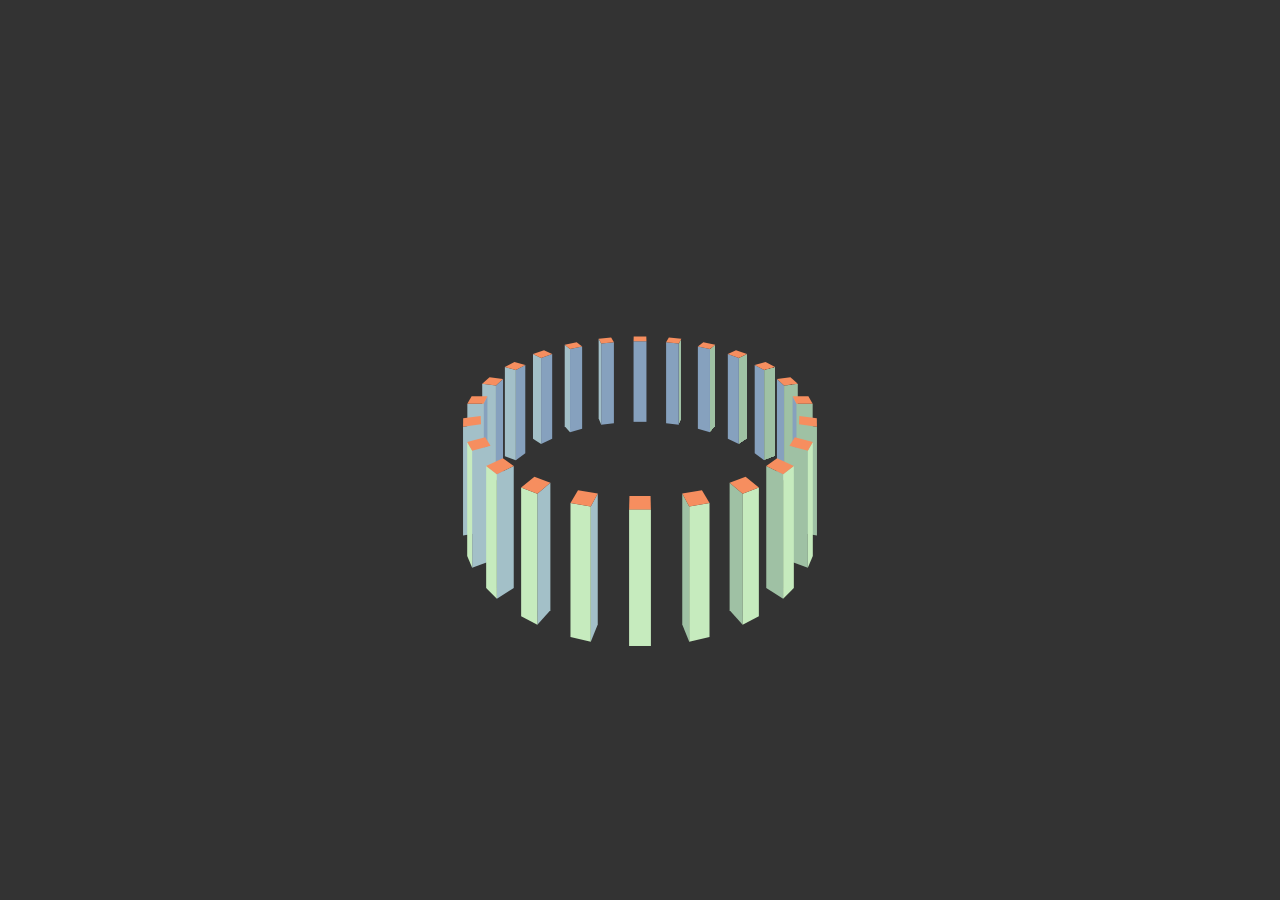
<file: 3d animated bars html css/index.html>
<!DOCTYPE html>
<html lang="en">
<head>
    <meta charset="UTF-8">
    <meta http-equiv="X-UA-Compatible" content="IE=edge">
    <meta name="viewport" content="width=device-width, initial-scale=1.0">
    <title>Document</title>
    <link rel="stylesheet" href="style.css">
</head>
<body>
    <div class='assembler'>
        <div class='positioner'>
          <div class='prism'>
            <div class='prism__face'></div>
            <div class='prism__face'></div>
            <div class='prism__face'></div>
            <div class='prism__face'></div>
            <div class='prism__face'></div>
            <div class='prism__face'></div>
          </div>
        </div>
        <div class='positioner'>
          <div class='prism'>
            <div class='prism__face'></div>
            <div class='prism__face'></div>
            <div class='prism__face'></div>
            <div class='prism__face'></div>
            <div class='prism__face'></div>
            <div class='prism__face'></div>
          </div>
        </div>
        <div class='positioner'>
          <div class='prism'>
            <div class='prism__face'></div>
            <div class='prism__face'></div>
            <div class='prism__face'></div>
            <div class='prism__face'></div>
            <div class='prism__face'></div>
            <div class='prism__face'></div>
          </div>
        </div>
        <div class='positioner'>
          <div class='prism'>
            <div class='prism__face'></div>
            <div class='prism__face'></div>
            <div class='prism__face'></div>
            <div class='prism__face'></div>
            <div class='prism__face'></div>
            <div class='prism__face'></div>
          </div>
        </div>
        <div class='positioner'>
          <div class='prism'>
            <div class='prism__face'></div>
            <div class='prism__face'></div>
            <div class='prism__face'></div>
            <div class='prism__face'></div>
            <div class='prism__face'></div>
            <div class='prism__face'></div>
          </div>
        </div>
        <div class='positioner'>
          <div class='prism'>
            <div class='prism__face'></div>
            <div class='prism__face'></div>
            <div class='prism__face'></div>
            <div class='prism__face'></div>
            <div class='prism__face'></div>
            <div class='prism__face'></div>
          </div>
        </div>
        <div class='positioner'>
          <div class='prism'>
            <div class='prism__face'></div>
            <div class='prism__face'></div>
            <div class='prism__face'></div>
            <div class='prism__face'></div>
            <div class='prism__face'></div>
            <div class='prism__face'></div>
          </div>
        </div>
        <div class='positioner'>
          <div class='prism'>
            <div class='prism__face'></div>
            <div class='prism__face'></div>
            <div class='prism__face'></div>
            <div class='prism__face'></div>
            <div class='prism__face'></div>
            <div class='prism__face'></div>
          </div>
        </div>
        <div class='positioner'>
          <div class='prism'>
            <div class='prism__face'></div>
            <div class='prism__face'></div>
            <div class='prism__face'></div>
            <div class='prism__face'></div>
            <div class='prism__face'></div>
            <div class='prism__face'></div>
          </div>
        </div>
        <div class='positioner'>
          <div class='prism'>
            <div class='prism__face'></div>
            <div class='prism__face'></div>
            <div class='prism__face'></div>
            <div class='prism__face'></div>
            <div class='prism__face'></div>
            <div class='prism__face'></div>
          </div>
        </div>
        <div class='positioner'>
          <div class='prism'>
            <div class='prism__face'></div>
            <div class='prism__face'></div>
            <div class='prism__face'></div>
            <div class='prism__face'></div>
            <div class='prism__face'></div>
            <div class='prism__face'></div>
          </div>
        </div>
        <div class='positioner'>
          <div class='prism'>
            <div class='prism__face'></div>
            <div class='prism__face'></div>
            <div class='prism__face'></div>
            <div class='prism__face'></div>
            <div class='prism__face'></div>
            <div class='prism__face'></div>
          </div>
        </div>
        <div class='positioner'>
          <div class='prism'>
            <div class='prism__face'></div>
            <div class='prism__face'></div>
            <div class='prism__face'></div>
            <div class='prism__face'></div>
            <div class='prism__face'></div>
            <div class='prism__face'></div>
          </div>
        </div>
        <div class='positioner'>
          <div class='prism'>
            <div class='prism__face'></div>
            <div class='prism__face'></div>
            <div class='prism__face'></div>
            <div class='prism__face'></div>
            <div class='prism__face'></div>
            <div class='prism__face'></div>
          </div>
        </div>
        <div class='positioner'>
          <div class='prism'>
            <div class='prism__face'></div>
            <div class='prism__face'></div>
            <div class='prism__face'></div>
            <div class='prism__face'></div>
            <div class='prism__face'></div>
            <div class='prism__face'></div>
          </div>
        </div>
        <div class='positioner'>
          <div class='prism'>
            <div class='prism__face'></div>
            <div class='prism__face'></div>
            <div class='prism__face'></div>
            <div class='prism__face'></div>
            <div class='prism__face'></div>
            <div class='prism__face'></div>
          </div>
        </div>
        <div class='positioner'>
          <div class='prism'>
            <div class='prism__face'></div>
            <div class='prism__face'></div>
            <div class='prism__face'></div>
            <div class='prism__face'></div>
            <div class='prism__face'></div>
            <div class='prism__face'></div>
          </div>
        </div>
        <div class='positioner'>
          <div class='prism'>
            <div class='prism__face'></div>
            <div class='prism__face'></div>
            <div class='prism__face'></div>
            <div class='prism__face'></div>
            <div class='prism__face'></div>
            <div class='prism__face'></div>
          </div>
        </div>
        <div class='positioner'>
          <div class='prism'>
            <div class='prism__face'></div>
            <div class='prism__face'></div>
            <div class='prism__face'></div>
            <div class='prism__face'></div>
            <div class='prism__face'></div>
            <div class='prism__face'></div>
          </div>
        </div>
        <div class='positioner'>
          <div class='prism'>
            <div class='prism__face'></div>
            <div class='prism__face'></div>
            <div class='prism__face'></div>
            <div class='prism__face'></div>
            <div class='prism__face'></div>
            <div class='prism__face'></div>
          </div>
        </div>
        <div class='positioner'>
          <div class='prism'>
            <div class='prism__face'></div>
            <div class='prism__face'></div>
            <div class='prism__face'></div>
            <div class='prism__face'></div>
            <div class='prism__face'></div>
            <div class='prism__face'></div>
          </div>
        </div>
        <div class='positioner'>
          <div class='prism'>
            <div class='prism__face'></div>
            <div class='prism__face'></div>
            <div class='prism__face'></div>
            <div class='prism__face'></div>
            <div class='prism__face'></div>
            <div class='prism__face'></div>
          </div>
        </div>
        <div class='positioner'>
          <div class='prism'>
            <div class='prism__face'></div>
            <div class='prism__face'></div>
            <div class='prism__face'></div>
            <div class='prism__face'></div>
            <div class='prism__face'></div>
            <div class='prism__face'></div>
          </div>
        </div>
        <div class='positioner'>
          <div class='prism'>
            <div class='prism__face'></div>
            <div class='prism__face'></div>
            <div class='prism__face'></div>
            <div class='prism__face'></div>
            <div class='prism__face'></div>
            <div class='prism__face'></div>
          </div>
        </div>
      </div>
      
</body>
</html>
</file>
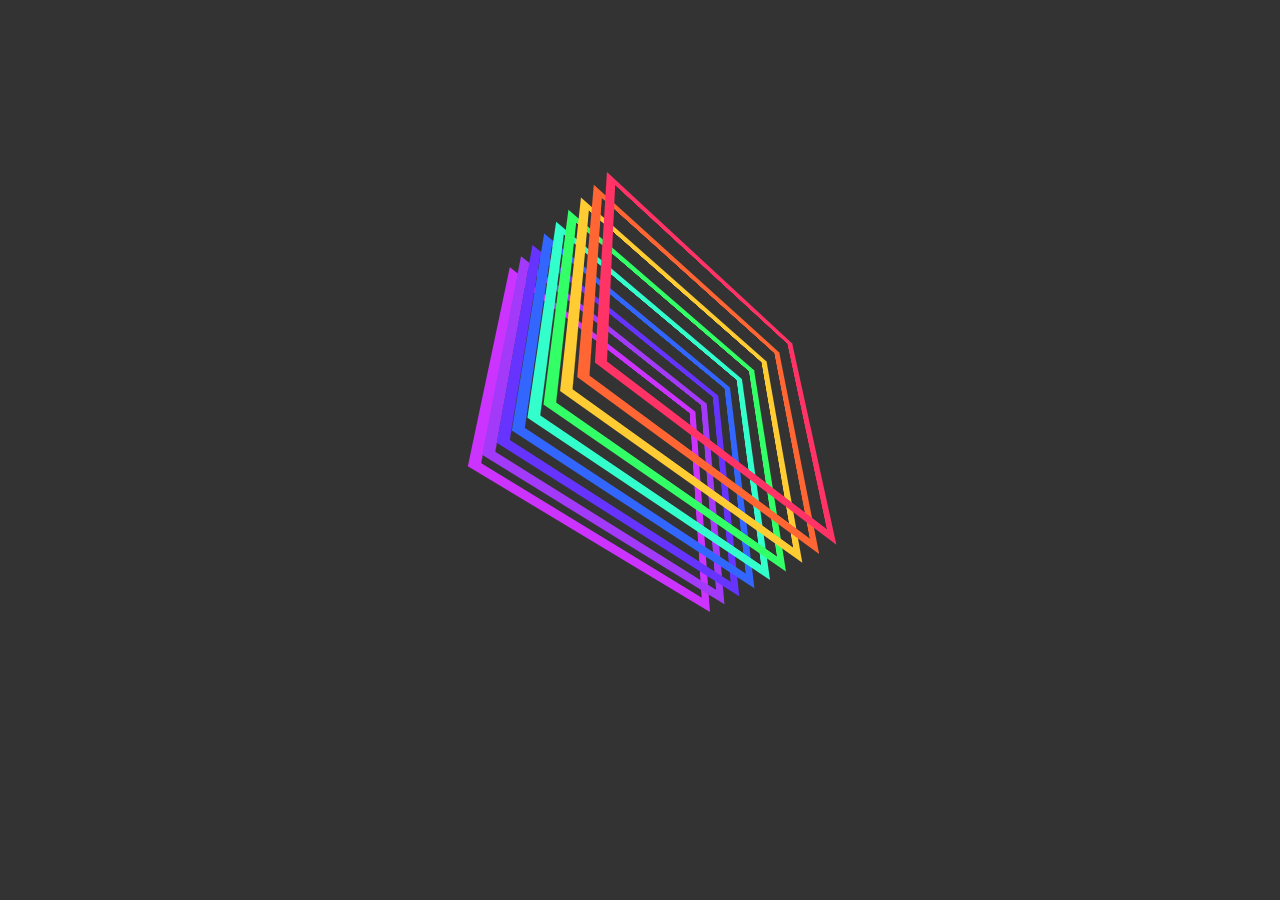
<file: 3d Rotating Rainbow html css/index.html>
<!DOCTYPE html>
<html lang="en">
<head>
    <meta charset="UTF-8">
    <meta http-equiv="X-UA-Compatible" content="IE=edge">
    <meta name="viewport" content="width=device-width, initial-scale=1.0">
    <title>3D Rotating Rainbow</title>
    <link rel="stylesheet" href="style.css">
</head>
<body>
    <div class="external-div">
        <div class="internal-div internal-div-back4"></div>
        <div class="internal-div internal-div-back3"></div>
        <div class="internal-div internal-div-back2"></div>
        <div class="internal-div internal-div-back1"></div>
        <div class="internal-div internal-div-front4"></div>
        <div class="internal-div internal-div-front3"></div>
        <div class="internal-div internal-div-front2"></div>
        <div class="internal-div internal-div-front1"></div>
      </div>
</body>
</html>
</file>
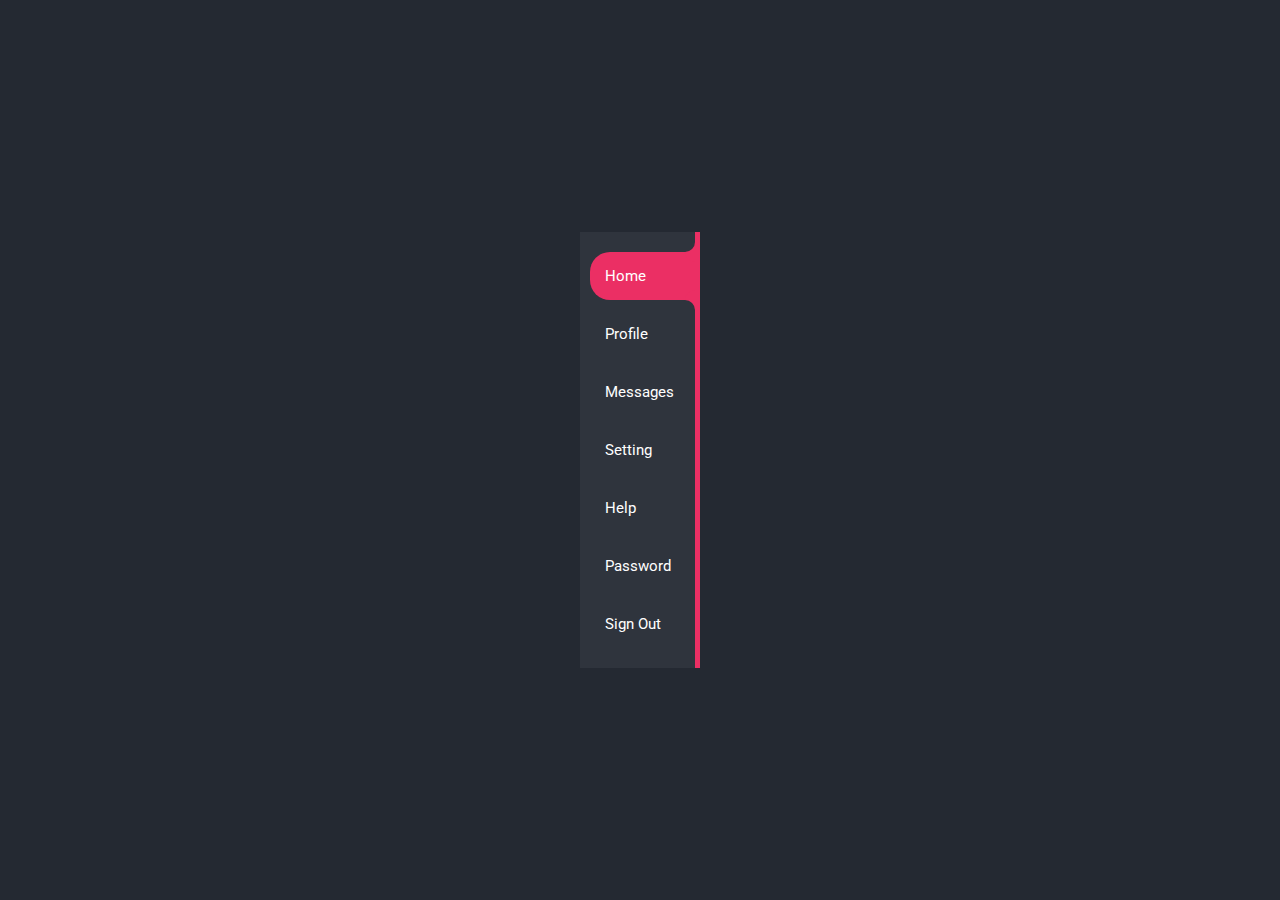
<file: Curved animated sidebar using html css js/index.html>
<!DOCTYPE html>
<html lang="en">
<head>
    <meta charset="UTF-8">
    <meta http-equiv="X-UA-Compatible" content="IE=edge">
    <meta name="viewport" content="width=device-width, initial-scale=1.0">
    <title>Programmer Cloud</title>
    <link rel="stylesheet" href="style.css">
</head>
<body>
    <div class="container">
        <ul>
          <li class="active">Home</li>
          <li>Profile</li>
          <li>Messages</li>
          <li>Setting</li>
          <li>Help</li>
          <li>Password</li>
          <li>Sign Out</li>
        </ul>
      </div> 
      <script src="script.js"></script>
</body>
</html>
</file>
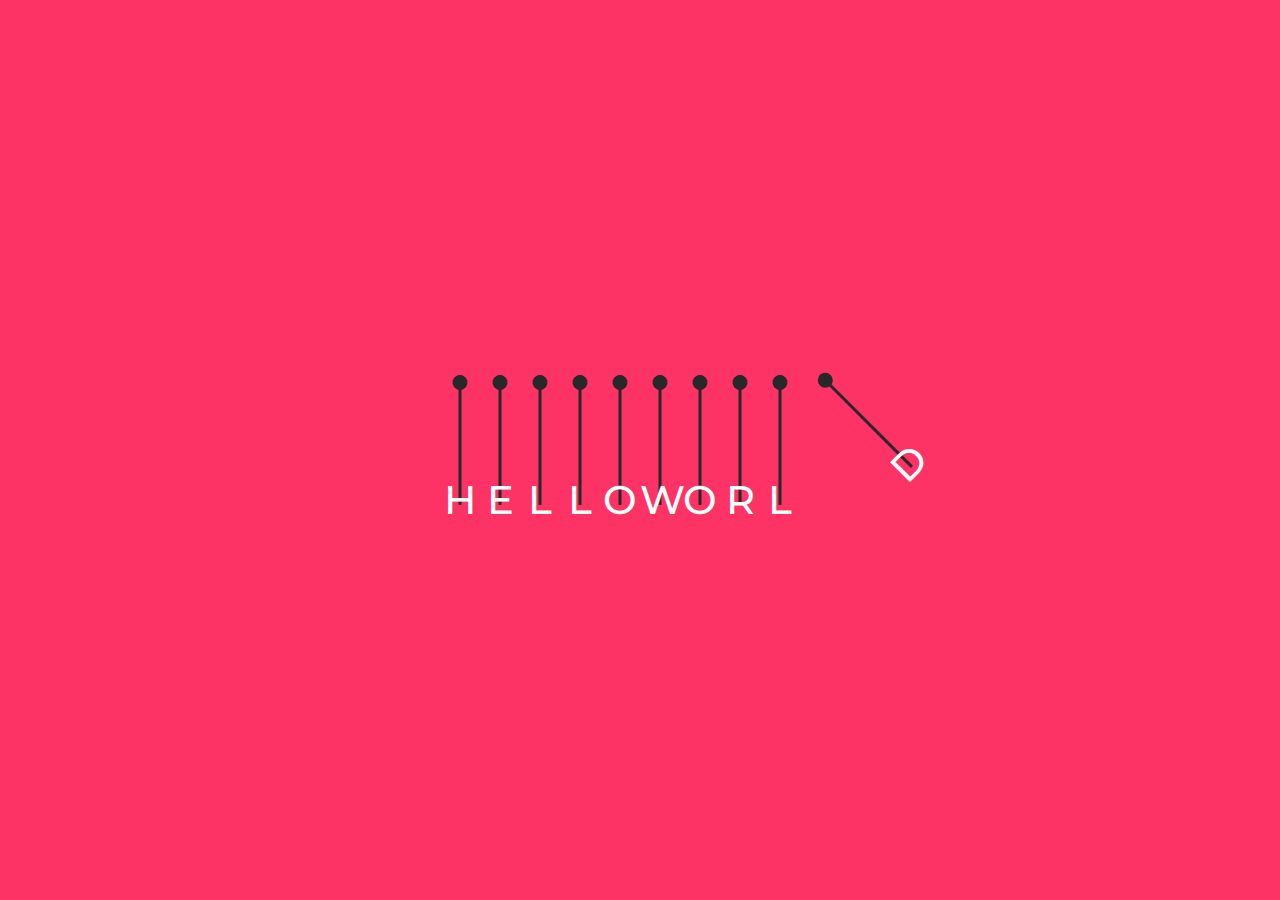
<file: Make hello world pendulum using html css/index.html>
<!DOCTYPE html>
<html lang="en">
<head>
    <meta charset="UTF-8">
    <meta http-equiv="X-UA-Compatible" content="IE=edge">
    <meta name="viewport" content="width=device-width, initial-scale=1.0">
    <title>Programmer.cloud</title>
    <link rel="stylesheet" href="style.css">
</head>
<body>
    <div class="container">
        <div class="box pendulum one">h</div>
        <div class="box">e</div>
        <div class="box">l</div>
        <div class="box">l</div>
        <div class="box">o</div>
        <div class="box">w</div>
        <div class="box">o</div>
        <div class="box">r</div>
        <div class="box">l</div>
        <div class="box pendulum two">d</div>
    </div>
</body>
</html>
</file>
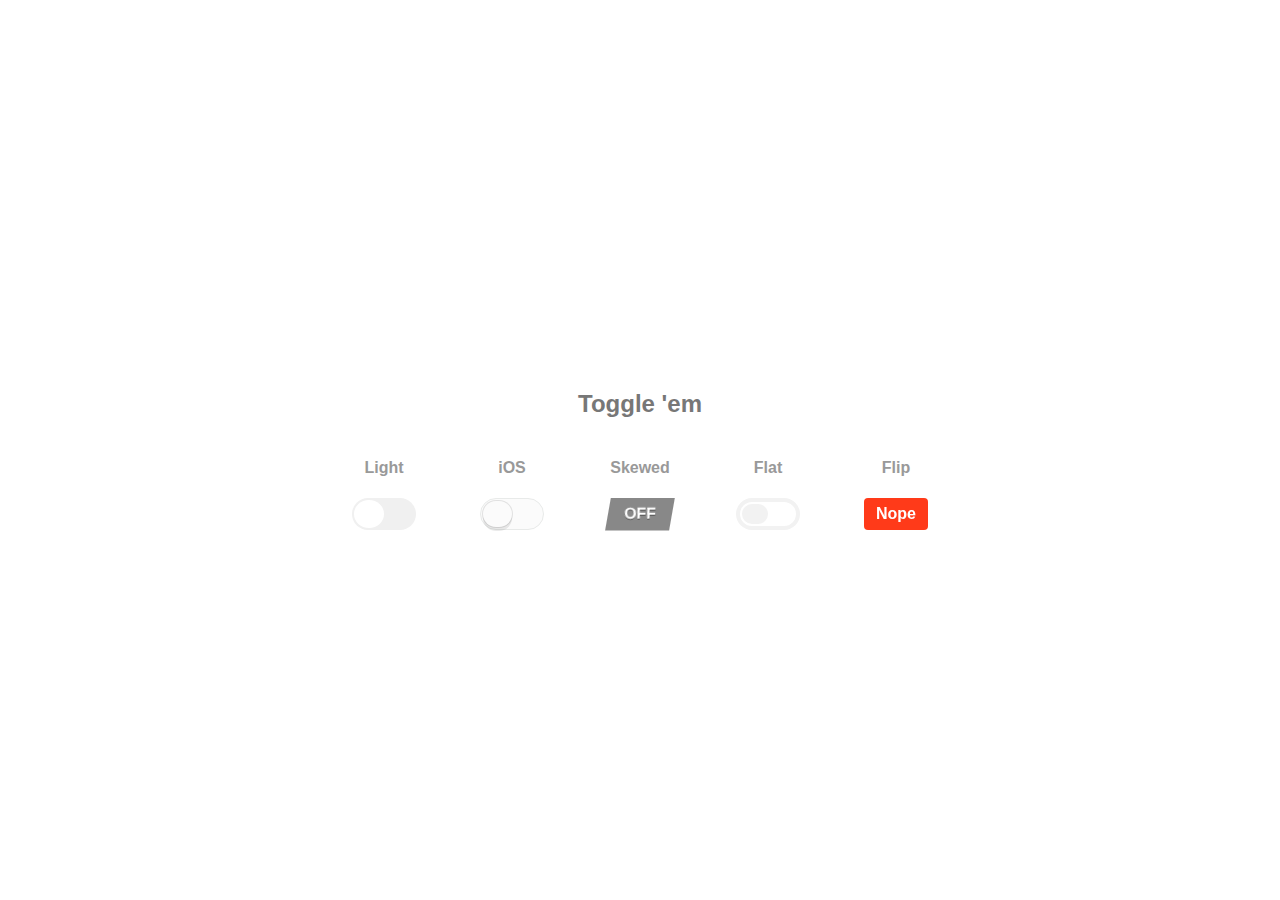
<file: Pure Css toggle buttons/index.html>
<!DOCTYPE html>
<html lang="en">
<head>
    <meta charset="UTF-8">
    <meta http-equiv="X-UA-Compatible" content="IE=edge">
    <meta name="viewport" content="width=device-width, initial-scale=1.0">
    <link rel="stylesheet" href="style.css">
    <title>Programmer Cloud</title>
</head>
<body>
    
<h2>Toggle 'em</h2>
<ul class="tg-list">
  <li class="tg-list-item">
    <h4>Light</h4>
    <input class="tgl tgl-light" id="cb1" type="checkbox"/>
    <label class="tgl-btn" for="cb1"></label>
  </li>
  <li class="tg-list-item">
    <h4>iOS</h4>
    <input class="tgl tgl-ios" id="cb2" type="checkbox"/>
    <label class="tgl-btn" for="cb2"></label>
  </li>
  <li class="tg-list-item">
    <h4>Skewed</h4>
    <input class="tgl tgl-skewed" id="cb3" type="checkbox"/>
    <label class="tgl-btn" data-tg-off="OFF" data-tg-on="ON" for="cb3"></label>
  </li>
  <li class="tg-list-item">
    <h4>Flat</h4>
    <input class="tgl tgl-flat" id="cb4" type="checkbox"/>
    <label class="tgl-btn" for="cb4"></label>
  </li>
  <li class="tg-list-item">
    <h4>Flip</h4>
    <input class="tgl tgl-flip" id="cb5" type="checkbox"/>
    <label class="tgl-btn" data-tg-off="Nope" data-tg-on="Yeah!" for="cb5"></label>
  </li>
</ul>
</body>
</html>
</file>
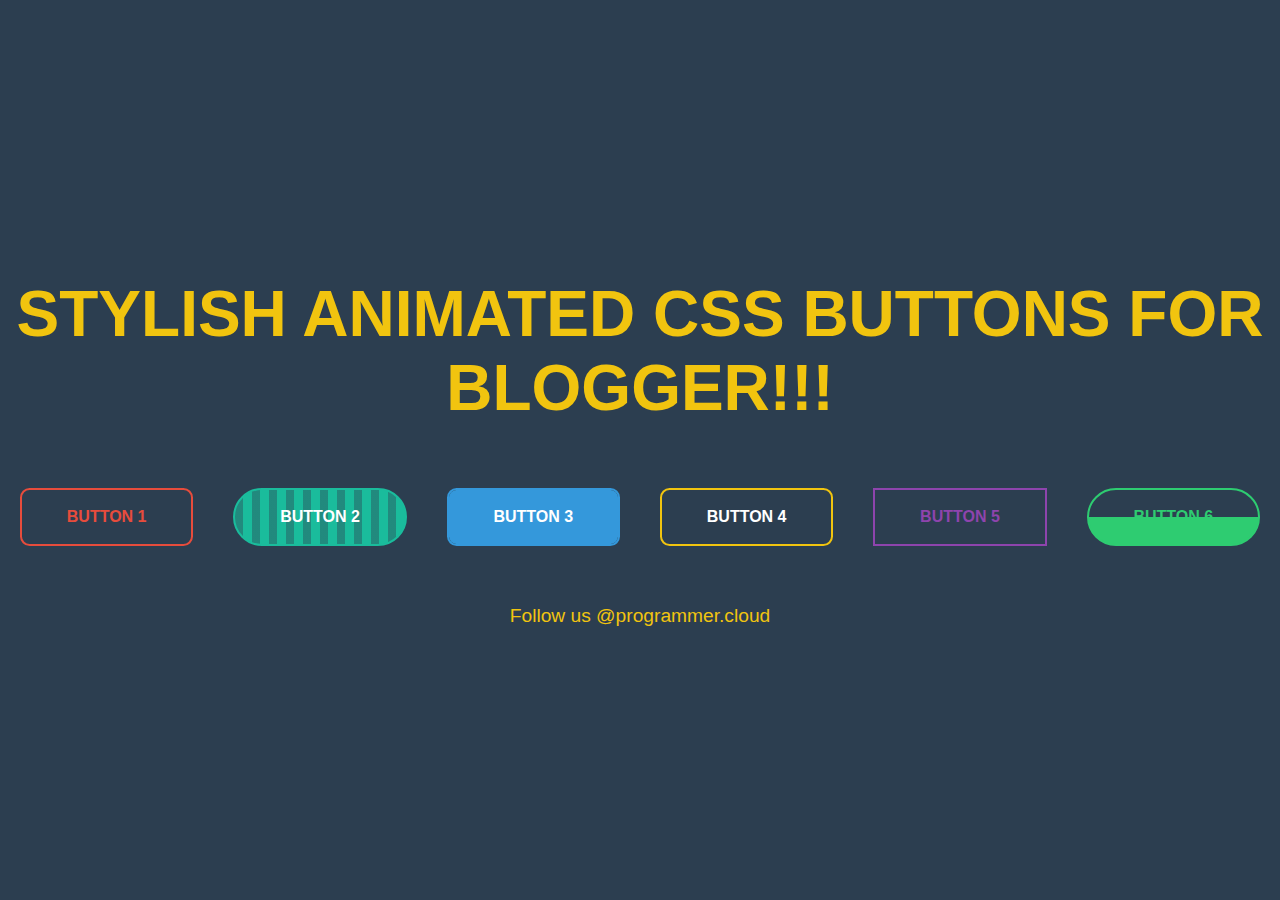
<file: Stylish CSS  Animated Buttons/index.html>
<!DOCTYPE html>
<html lang="en">
<head>
    <meta charset="UTF-8">
    <meta http-equiv="X-UA-Compatible" content="IE=edge">
    <meta name="viewport" content="width=device-width, initial-scale=1.0">
    <link rel="stylesheet" href="style.css">
    <title>Programmer Cloud</title>
</head>
<body>
<h1>Stylish Animated CSS Buttons For Blogger!!!</h1>
<button class="btn first">Button 1</button>
<button class="btn second">Button 2</button>
<button class="btn third">Button 3</button>
<button class="btn fourth">Button 4</button>
<button class="btn fifth">Button 5</button>
<button class="btn sixth">Button 6</button>
<p>Follow us @programmer.cloud</p>
</body>
</html>
</file>
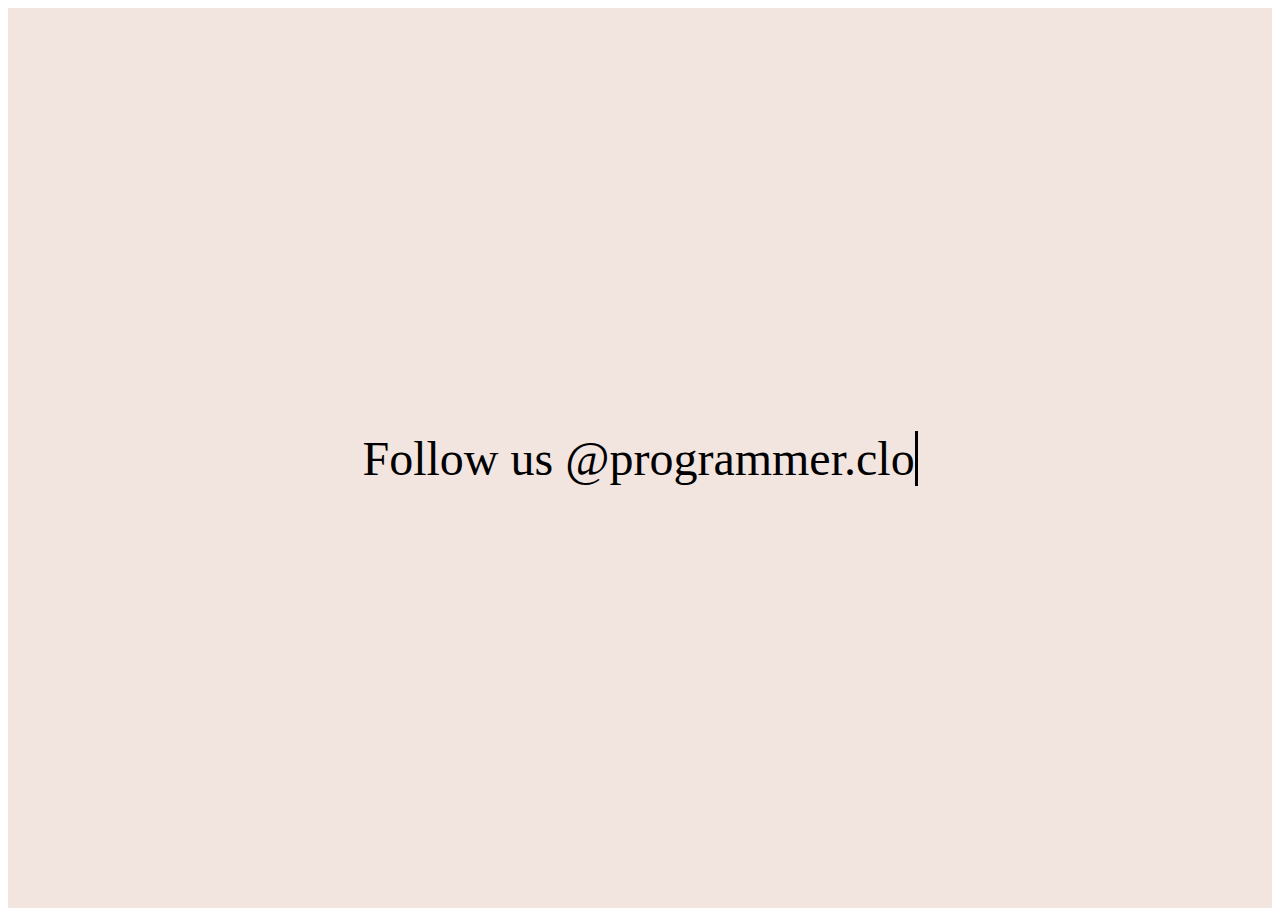
<file: Typewritter animation using html css/index.html>
<!DOCTYPE html>
<html lang="en">
<head>
    <meta charset="UTF-8">
    <meta http-equiv="X-UA-Compatible" content="IE=edge">
    <meta name="viewport" content="width=device-width, initial-scale=1.0">
    <title>Programmer Cloud</title>
    <link rel="stylesheet" href="style.css">
</head>
<body>
  <div class="wrapper">
      <div class="demo">Follow us @programmer.cloud</div>
  </div>
</body>
</html>
</file>
<file: 3d animated bars html css/style.css>
body {
    margin: 0;
    background: #333;
    height: 100vh;
    perspective: 40em;
    perspective-origin: 50% calc(50% - 22em);
  }
  
  body * {
    position: absolute;
    top: 50%;
    left: 50%;
    transform-style: preserve-3d;
  }
  
  .prism__face {
    margin: -3.125em -0.5em;
    width: 1em;
    height: 6.25em;
    backface-visibility: hidden;
  }
  
  .prism__face:nth-child(n+5) {
    margin-top: -0.5em;
    height: 1em;
  }
  
  .prism__face:nth-child(1) {
    transform: translateZ(0.5em);
    background-color: #C6EBBE;
  }
  
  .prism__face:nth-child(2) {
    transform: rotateY(90deg) translateZ(0.5em);
    background-color: #A3C0C8;
  }
  
  .prism__face:nth-child(3) {
    transform: rotateY(180deg) translateZ(0.5em);
    background-color: #86A1BE;
  }
  
  .prism__face:nth-child(4) {
    transform: rotateY(270deg) translateZ(0.5em);
    background-color: #9FC1A4;
  }
  
  .prism__face:nth-child(5) {
    transform: rotateX(90deg) translateZ(3.125em);
    background-color: #F68E5F;
  }
  
  .prism__face:nth-child(6) {
    transform: rotateX(-90deg) translateZ(3.125em);
    background-color: #714955;
  }
  
  .positioner:nth-child(1) {
    transform: rotateY(0deg) translateZ(10.15625em);
    animation: up-down-pos-0 10s ease-in-out infinite forwards;
  }
  .positioner:nth-child(1) .prism {
    animation: animate-0 10s ease-in-out infinite forwards;
  }
  .positioner:nth-child(2) {
    transform: rotateY(15deg) translateZ(10.15625em);
    animation: up-down-pos-1 10s ease-in-out infinite forwards;
  }
  .positioner:nth-child(2) .prism {
    animation: animate-1 10s ease-in-out infinite forwards;
  }
  .positioner:nth-child(3) {
    transform: rotateY(30deg) translateZ(10.15625em);
    animation: up-down-pos-2 10s ease-in-out infinite forwards;
  }
  .positioner:nth-child(3) .prism {
    animation: animate-2 10s ease-in-out infinite forwards;
  }
  .positioner:nth-child(4) {
    transform: rotateY(45deg) translateZ(10.15625em);
    animation: up-down-pos-3 10s ease-in-out infinite forwards;
  }
  .positioner:nth-child(4) .prism {
    animation: animate-3 10s ease-in-out infinite forwards;
  }
  .positioner:nth-child(5) {
    transform: rotateY(60deg) translateZ(10.15625em);
    animation: up-down-pos-4 10s ease-in-out infinite forwards;
  }
  .positioner:nth-child(5) .prism {
    animation: animate-4 10s ease-in-out infinite forwards;
  }
  .positioner:nth-child(6) {
    transform: rotateY(75deg) translateZ(10.15625em);
    animation: up-down-pos-5 10s ease-in-out infinite forwards;
  }
  .positioner:nth-child(6) .prism {
    animation: animate-5 10s ease-in-out infinite forwards;
  }
  .positioner:nth-child(7) {
    transform: rotateY(90deg) translateZ(10.15625em);
    animation: up-down-pos-6 10s ease-in-out infinite forwards;
  }
  .positioner:nth-child(7) .prism {
    animation: animate-6 10s ease-in-out infinite forwards;
  }
  .positioner:nth-child(8) {
    transform: rotateY(105deg) translateZ(10.15625em);
    animation: up-down-pos-7 10s ease-in-out infinite forwards;
  }
  .positioner:nth-child(8) .prism {
    animation: animate-7 10s ease-in-out infinite forwards;
  }
  .positioner:nth-child(9) {
    transform: rotateY(120deg) translateZ(10.15625em);
    animation: up-down-pos-8 10s ease-in-out infinite forwards;
  }
  .positioner:nth-child(9) .prism {
    animation: animate-8 10s ease-in-out infinite forwards;
  }
  .positioner:nth-child(10) {
    transform: rotateY(135deg) translateZ(10.15625em);
    animation: up-down-pos-9 10s ease-in-out infinite forwards;
  }
  .positioner:nth-child(10) .prism {
    animation: animate-9 10s ease-in-out infinite forwards;
  }
  .positioner:nth-child(11) {
    transform: rotateY(150deg) translateZ(10.15625em);
    animation: up-down-pos-10 10s ease-in-out infinite forwards;
  }
  .positioner:nth-child(11) .prism {
    animation: animate-10 10s ease-in-out infinite forwards;
  }
  .positioner:nth-child(12) {
    transform: rotateY(165deg) translateZ(10.15625em);
    animation: up-down-pos-11 10s ease-in-out infinite forwards;
  }
  .positioner:nth-child(12) .prism {
    animation: animate-11 10s ease-in-out infinite forwards;
  }
  .positioner:nth-child(13) {
    transform: rotateY(180deg) translateZ(10.15625em);
    animation: up-down-pos-12 10s ease-in-out infinite forwards;
  }
  .positioner:nth-child(13) .prism {
    animation: animate-12 10s ease-in-out infinite forwards;
  }
  .positioner:nth-child(14) {
    transform: rotateY(195deg) translateZ(10.15625em);
    animation: up-down-pos-13 10s ease-in-out infinite forwards;
  }
  .positioner:nth-child(14) .prism {
    animation: animate-13 10s ease-in-out infinite forwards;
  }
  .positioner:nth-child(15) {
    transform: rotateY(210deg) translateZ(10.15625em);
    animation: up-down-pos-14 10s ease-in-out infinite forwards;
  }
  .positioner:nth-child(15) .prism {
    animation: animate-14 10s ease-in-out infinite forwards;
  }
  .positioner:nth-child(16) {
    transform: rotateY(225deg) translateZ(10.15625em);
    animation: up-down-pos-15 10s ease-in-out infinite forwards;
  }
  .positioner:nth-child(16) .prism {
    animation: animate-15 10s ease-in-out infinite forwards;
  }
  .positioner:nth-child(17) {
    transform: rotateY(240deg) translateZ(10.15625em);
    animation: up-down-pos-16 10s ease-in-out infinite forwards;
  }
  .positioner:nth-child(17) .prism {
    animation: animate-16 10s ease-in-out infinite forwards;
  }
  .positioner:nth-child(18) {
    transform: rotateY(255deg) translateZ(10.15625em);
    animation: up-down-pos-17 10s ease-in-out infinite forwards;
  }
  .positioner:nth-child(18) .prism {
    animation: animate-17 10s ease-in-out infinite forwards;
  }
  .positioner:nth-child(19) {
    transform: rotateY(270deg) translateZ(10.15625em);
    animation: up-down-pos-18 10s ease-in-out infinite forwards;
  }
  .positioner:nth-child(19) .prism {
    animation: animate-18 10s ease-in-out infinite forwards;
  }
  .positioner:nth-child(20) {
    transform: rotateY(285deg) translateZ(10.15625em);
    animation: up-down-pos-19 10s ease-in-out infinite forwards;
  }
  .positioner:nth-child(20) .prism {
    animation: animate-19 10s ease-in-out infinite forwards;
  }
  .positioner:nth-child(21) {
    transform: rotateY(300deg) translateZ(10.15625em);
    animation: up-down-pos-20 10s ease-in-out infinite forwards;
  }
  .positioner:nth-child(21) .prism {
    animation: animate-20 10s ease-in-out infinite forwards;
  }
  .positioner:nth-child(22) {
    transform: rotateY(315deg) translateZ(10.15625em);
    animation: up-down-pos-21 10s ease-in-out infinite forwards;
  }
  .positioner:nth-child(22) .prism {
    animation: animate-21 10s ease-in-out infinite forwards;
  }
  .positioner:nth-child(23) {
    transform: rotateY(330deg) translateZ(10.15625em);
    animation: up-down-pos-22 10s ease-in-out infinite forwards;
  }
  .positioner:nth-child(23) .prism {
    animation: animate-22 10s ease-in-out infinite forwards;
  }
  .positioner:nth-child(24) {
    transform: rotateY(345deg) translateZ(10.15625em);
    animation: up-down-pos-23 10s ease-in-out infinite forwards;
  }
  .positioner:nth-child(24) .prism {
    animation: animate-23 10s ease-in-out infinite forwards;
  }
  
  .assembler {
    animation: rotate-assembler 7s linear forwards infinite;
  }
  
  @keyframes rotate-assembler {
    to {
      transform: rotateY(-1turn);
    }
  }
  @keyframes up-down-pos-0 {
    0% {
      transform: rotateY(0deg) translateZ(10.15625em) translateY(0);
    }
    2.0833333333% {
      transform: rotateY(0deg) translateZ(10.15625em) translateY(0px);
    }
    50% {
      transform: rotateY(0deg) translateZ(10.15625em) translateY(0px);
    }
    50% {
      transform: rotateY(0deg) translateZ(10.15625em) translateY(0px);
    }
    52.0833333333% {
      transform: rotateY(0deg) translateZ(10.15625em) translateY(0);
    }
    100% {
      transform: rotateY(0deg) translateZ(10.15625em) translateY(0);
    }
  }
  @keyframes animate-0 {
    0% {
      transform: rotateX(0);
    }
    2.0833333333% {
      transform: rotateX(0.5turn);
    }
    50% {
      transform: rotateX(0.5turn);
    }
    50% {
      transform: rotateX(0.5turn);
    }
    52.0833333333% {
      transform: rotateX(1turn);
    }
    100% {
      transform: rotateX(1turn);
    }
  }
  @keyframes up-down-pos-1 {
    2.0833333333% {
      transform: rotateY(15deg) translateZ(10.15625em) translateY(0);
    }
    4.1666666667% {
      transform: rotateY(15deg) translateZ(10.15625em) translateY(-10px);
    }
    50% {
      transform: rotateY(15deg) translateZ(10.15625em) translateY(-10px);
    }
    52.0833333333% {
      transform: rotateY(15deg) translateZ(10.15625em) translateY(-10px);
    }
    54.1666666667% {
      transform: rotateY(15deg) translateZ(10.15625em) translateY(0);
    }
    100% {
      transform: rotateY(15deg) translateZ(10.15625em) translateY(0);
    }
  }
  @keyframes animate-1 {
    2.0833333333% {
      transform: rotateX(0);
    }
    4.1666666667% {
      transform: rotateX(0.5turn);
    }
    50% {
      transform: rotateX(0.5turn);
    }
    52.0833333333% {
      transform: rotateX(0.5turn);
    }
    54.1666666667% {
      transform: rotateX(1turn);
    }
    100% {
      transform: rotateX(1turn);
    }
  }
  @keyframes up-down-pos-2 {
    4.1666666667% {
      transform: rotateY(30deg) translateZ(10.15625em) translateY(0);
    }
    6.25% {
      transform: rotateY(30deg) translateZ(10.15625em) translateY(-20px);
    }
    50% {
      transform: rotateY(30deg) translateZ(10.15625em) translateY(-20px);
    }
    54.1666666667% {
      transform: rotateY(30deg) translateZ(10.15625em) translateY(-20px);
    }
    56.25% {
      transform: rotateY(30deg) translateZ(10.15625em) translateY(0);
    }
    100% {
      transform: rotateY(30deg) translateZ(10.15625em) translateY(0);
    }
  }
  @keyframes animate-2 {
    4.1666666667% {
      transform: rotateX(0);
    }
    6.25% {
      transform: rotateX(0.5turn);
    }
    50% {
      transform: rotateX(0.5turn);
    }
    54.1666666667% {
      transform: rotateX(0.5turn);
    }
    56.25% {
      transform: rotateX(1turn);
    }
    100% {
      transform: rotateX(1turn);
    }
  }
  @keyframes up-down-pos-3 {
    6.25% {
      transform: rotateY(45deg) translateZ(10.15625em) translateY(0);
    }
    8.3333333333% {
      transform: rotateY(45deg) translateZ(10.15625em) translateY(-30px);
    }
    50% {
      transform: rotateY(45deg) translateZ(10.15625em) translateY(-30px);
    }
    56.25% {
      transform: rotateY(45deg) translateZ(10.15625em) translateY(-30px);
    }
    58.3333333333% {
      transform: rotateY(45deg) translateZ(10.15625em) translateY(0);
    }
    100% {
      transform: rotateY(45deg) translateZ(10.15625em) translateY(0);
    }
  }
  @keyframes animate-3 {
    6.25% {
      transform: rotateX(0);
    }
    8.3333333333% {
      transform: rotateX(0.5turn);
    }
    50% {
      transform: rotateX(0.5turn);
    }
    56.25% {
      transform: rotateX(0.5turn);
    }
    58.3333333333% {
      transform: rotateX(1turn);
    }
    100% {
      transform: rotateX(1turn);
    }
  }
  @keyframes up-down-pos-4 {
    8.3333333333% {
      transform: rotateY(60deg) translateZ(10.15625em) translateY(0);
    }
    10.4166666667% {
      transform: rotateY(60deg) translateZ(10.15625em) translateY(-40px);
    }
    50% {
      transform: rotateY(60deg) translateZ(10.15625em) translateY(-40px);
    }
    58.3333333333% {
      transform: rotateY(60deg) translateZ(10.15625em) translateY(-40px);
    }
    60.4166666667% {
      transform: rotateY(60deg) translateZ(10.15625em) translateY(0);
    }
    100% {
      transform: rotateY(60deg) translateZ(10.15625em) translateY(0);
    }
  }
  @keyframes animate-4 {
    8.3333333333% {
      transform: rotateX(0);
    }
    10.4166666667% {
      transform: rotateX(0.5turn);
    }
    50% {
      transform: rotateX(0.5turn);
    }
    58.3333333333% {
      transform: rotateX(0.5turn);
    }
    60.4166666667% {
      transform: rotateX(1turn);
    }
    100% {
      transform: rotateX(1turn);
    }
  }
  @keyframes up-down-pos-5 {
    10.4166666667% {
      transform: rotateY(75deg) translateZ(10.15625em) translateY(0);
    }
    12.5% {
      transform: rotateY(75deg) translateZ(10.15625em) translateY(-50px);
    }
    50% {
      transform: rotateY(75deg) translateZ(10.15625em) translateY(-50px);
    }
    60.4166666667% {
      transform: rotateY(75deg) translateZ(10.15625em) translateY(-50px);
    }
    62.5% {
      transform: rotateY(75deg) translateZ(10.15625em) translateY(0);
    }
    100% {
      transform: rotateY(75deg) translateZ(10.15625em) translateY(0);
    }
  }
  @keyframes animate-5 {
    10.4166666667% {
      transform: rotateX(0);
    }
    12.5% {
      transform: rotateX(0.5turn);
    }
    50% {
      transform: rotateX(0.5turn);
    }
    60.4166666667% {
      transform: rotateX(0.5turn);
    }
    62.5% {
      transform: rotateX(1turn);
    }
    100% {
      transform: rotateX(1turn);
    }
  }
  @keyframes up-down-pos-6 {
    12.5% {
      transform: rotateY(90deg) translateZ(10.15625em) translateY(0);
    }
    14.5833333333% {
      transform: rotateY(90deg) translateZ(10.15625em) translateY(-60px);
    }
    50% {
      transform: rotateY(90deg) translateZ(10.15625em) translateY(-60px);
    }
    62.5% {
      transform: rotateY(90deg) translateZ(10.15625em) translateY(-60px);
    }
    64.5833333333% {
      transform: rotateY(90deg) translateZ(10.15625em) translateY(0);
    }
    100% {
      transform: rotateY(90deg) translateZ(10.15625em) translateY(0);
    }
  }
  @keyframes animate-6 {
    12.5% {
      transform: rotateX(0);
    }
    14.5833333333% {
      transform: rotateX(0.5turn);
    }
    50% {
      transform: rotateX(0.5turn);
    }
    62.5% {
      transform: rotateX(0.5turn);
    }
    64.5833333333% {
      transform: rotateX(1turn);
    }
    100% {
      transform: rotateX(1turn);
    }
  }
  @keyframes up-down-pos-7 {
    14.5833333333% {
      transform: rotateY(105deg) translateZ(10.15625em) translateY(0);
    }
    16.6666666667% {
      transform: rotateY(105deg) translateZ(10.15625em) translateY(-70px);
    }
    50% {
      transform: rotateY(105deg) translateZ(10.15625em) translateY(-70px);
    }
    64.5833333333% {
      transform: rotateY(105deg) translateZ(10.15625em) translateY(-70px);
    }
    66.6666666667% {
      transform: rotateY(105deg) translateZ(10.15625em) translateY(0);
    }
    100% {
      transform: rotateY(105deg) translateZ(10.15625em) translateY(0);
    }
  }
  @keyframes animate-7 {
    14.5833333333% {
      transform: rotateX(0);
    }
    16.6666666667% {
      transform: rotateX(0.5turn);
    }
    50% {
      transform: rotateX(0.5turn);
    }
    64.5833333333% {
      transform: rotateX(0.5turn);
    }
    66.6666666667% {
      transform: rotateX(1turn);
    }
    100% {
      transform: rotateX(1turn);
    }
  }
  @keyframes up-down-pos-8 {
    16.6666666667% {
      transform: rotateY(120deg) translateZ(10.15625em) translateY(0);
    }
    18.75% {
      transform: rotateY(120deg) translateZ(10.15625em) translateY(-80px);
    }
    50% {
      transform: rotateY(120deg) translateZ(10.15625em) translateY(-80px);
    }
    66.6666666667% {
      transform: rotateY(120deg) translateZ(10.15625em) translateY(-80px);
    }
    68.75% {
      transform: rotateY(120deg) translateZ(10.15625em) translateY(0);
    }
    100% {
      transform: rotateY(120deg) translateZ(10.15625em) translateY(0);
    }
  }
  @keyframes animate-8 {
    16.6666666667% {
      transform: rotateX(0);
    }
    18.75% {
      transform: rotateX(0.5turn);
    }
    50% {
      transform: rotateX(0.5turn);
    }
    66.6666666667% {
      transform: rotateX(0.5turn);
    }
    68.75% {
      transform: rotateX(1turn);
    }
    100% {
      transform: rotateX(1turn);
    }
  }
  @keyframes up-down-pos-9 {
    18.75% {
      transform: rotateY(135deg) translateZ(10.15625em) translateY(0);
    }
    20.8333333333% {
      transform: rotateY(135deg) translateZ(10.15625em) translateY(-90px);
    }
    50% {
      transform: rotateY(135deg) translateZ(10.15625em) translateY(-90px);
    }
    68.75% {
      transform: rotateY(135deg) translateZ(10.15625em) translateY(-90px);
    }
    70.8333333333% {
      transform: rotateY(135deg) translateZ(10.15625em) translateY(0);
    }
    100% {
      transform: rotateY(135deg) translateZ(10.15625em) translateY(0);
    }
  }
  @keyframes animate-9 {
    18.75% {
      transform: rotateX(0);
    }
    20.8333333333% {
      transform: rotateX(0.5turn);
    }
    50% {
      transform: rotateX(0.5turn);
    }
    68.75% {
      transform: rotateX(0.5turn);
    }
    70.8333333333% {
      transform: rotateX(1turn);
    }
    100% {
      transform: rotateX(1turn);
    }
  }
  @keyframes up-down-pos-10 {
    20.8333333333% {
      transform: rotateY(150deg) translateZ(10.15625em) translateY(0);
    }
    22.9166666667% {
      transform: rotateY(150deg) translateZ(10.15625em) translateY(-100px);
    }
    50% {
      transform: rotateY(150deg) translateZ(10.15625em) translateY(-100px);
    }
    70.8333333333% {
      transform: rotateY(150deg) translateZ(10.15625em) translateY(-100px);
    }
    72.9166666667% {
      transform: rotateY(150deg) translateZ(10.15625em) translateY(0);
    }
    100% {
      transform: rotateY(150deg) translateZ(10.15625em) translateY(0);
    }
  }
  @keyframes animate-10 {
    20.8333333333% {
      transform: rotateX(0);
    }
    22.9166666667% {
      transform: rotateX(0.5turn);
    }
    50% {
      transform: rotateX(0.5turn);
    }
    70.8333333333% {
      transform: rotateX(0.5turn);
    }
    72.9166666667% {
      transform: rotateX(1turn);
    }
    100% {
      transform: rotateX(1turn);
    }
  }
  @keyframes up-down-pos-11 {
    22.9166666667% {
      transform: rotateY(165deg) translateZ(10.15625em) translateY(0);
    }
    25% {
      transform: rotateY(165deg) translateZ(10.15625em) translateY(-110px);
    }
    50% {
      transform: rotateY(165deg) translateZ(10.15625em) translateY(-110px);
    }
    72.9166666667% {
      transform: rotateY(165deg) translateZ(10.15625em) translateY(-110px);
    }
    75% {
      transform: rotateY(165deg) translateZ(10.15625em) translateY(0);
    }
    100% {
      transform: rotateY(165deg) translateZ(10.15625em) translateY(0);
    }
  }
  @keyframes animate-11 {
    22.9166666667% {
      transform: rotateX(0);
    }
    25% {
      transform: rotateX(0.5turn);
    }
    50% {
      transform: rotateX(0.5turn);
    }
    72.9166666667% {
      transform: rotateX(0.5turn);
    }
    75% {
      transform: rotateX(1turn);
    }
    100% {
      transform: rotateX(1turn);
    }
  }
  @keyframes up-down-pos-12 {
    25% {
      transform: rotateY(180deg) translateZ(10.15625em) translateY(0);
    }
    27.0833333333% {
      transform: rotateY(180deg) translateZ(10.15625em) translateY(-120px);
    }
    50% {
      transform: rotateY(180deg) translateZ(10.15625em) translateY(-120px);
    }
    75% {
      transform: rotateY(180deg) translateZ(10.15625em) translateY(-120px);
    }
    77.0833333333% {
      transform: rotateY(180deg) translateZ(10.15625em) translateY(0);
    }
    100% {
      transform: rotateY(180deg) translateZ(10.15625em) translateY(0);
    }
  }
  @keyframes animate-12 {
    25% {
      transform: rotateX(0);
    }
    27.0833333333% {
      transform: rotateX(0.5turn);
    }
    50% {
      transform: rotateX(0.5turn);
    }
    75% {
      transform: rotateX(0.5turn);
    }
    77.0833333333% {
      transform: rotateX(1turn);
    }
    100% {
      transform: rotateX(1turn);
    }
  }
  @keyframes up-down-pos-13 {
    27.0833333333% {
      transform: rotateY(195deg) translateZ(10.15625em) translateY(0);
    }
    29.1666666667% {
      transform: rotateY(195deg) translateZ(10.15625em) translateY(-130px);
    }
    50% {
      transform: rotateY(195deg) translateZ(10.15625em) translateY(-130px);
    }
    77.0833333333% {
      transform: rotateY(195deg) translateZ(10.15625em) translateY(-130px);
    }
    79.1666666667% {
      transform: rotateY(195deg) translateZ(10.15625em) translateY(0);
    }
    100% {
      transform: rotateY(195deg) translateZ(10.15625em) translateY(0);
    }
  }
  @keyframes animate-13 {
    27.0833333333% {
      transform: rotateX(0);
    }
    29.1666666667% {
      transform: rotateX(0.5turn);
    }
    50% {
      transform: rotateX(0.5turn);
    }
    77.0833333333% {
      transform: rotateX(0.5turn);
    }
    79.1666666667% {
      transform: rotateX(1turn);
    }
    100% {
      transform: rotateX(1turn);
    }
  }
  @keyframes up-down-pos-14 {
    29.1666666667% {
      transform: rotateY(210deg) translateZ(10.15625em) translateY(0);
    }
    31.25% {
      transform: rotateY(210deg) translateZ(10.15625em) translateY(-140px);
    }
    50% {
      transform: rotateY(210deg) translateZ(10.15625em) translateY(-140px);
    }
    79.1666666667% {
      transform: rotateY(210deg) translateZ(10.15625em) translateY(-140px);
    }
    81.25% {
      transform: rotateY(210deg) translateZ(10.15625em) translateY(0);
    }
    100% {
      transform: rotateY(210deg) translateZ(10.15625em) translateY(0);
    }
  }
  @keyframes animate-14 {
    29.1666666667% {
      transform: rotateX(0);
    }
    31.25% {
      transform: rotateX(0.5turn);
    }
    50% {
      transform: rotateX(0.5turn);
    }
    79.1666666667% {
      transform: rotateX(0.5turn);
    }
    81.25% {
      transform: rotateX(1turn);
    }
    100% {
      transform: rotateX(1turn);
    }
  }
  @keyframes up-down-pos-15 {
    31.25% {
      transform: rotateY(225deg) translateZ(10.15625em) translateY(0);
    }
    33.3333333333% {
      transform: rotateY(225deg) translateZ(10.15625em) translateY(-150px);
    }
    50% {
      transform: rotateY(225deg) translateZ(10.15625em) translateY(-150px);
    }
    81.25% {
      transform: rotateY(225deg) translateZ(10.15625em) translateY(-150px);
    }
    83.3333333333% {
      transform: rotateY(225deg) translateZ(10.15625em) translateY(0);
    }
    100% {
      transform: rotateY(225deg) translateZ(10.15625em) translateY(0);
    }
  }
  @keyframes animate-15 {
    31.25% {
      transform: rotateX(0);
    }
    33.3333333333% {
      transform: rotateX(0.5turn);
    }
    50% {
      transform: rotateX(0.5turn);
    }
    81.25% {
      transform: rotateX(0.5turn);
    }
    83.3333333333% {
      transform: rotateX(1turn);
    }
    100% {
      transform: rotateX(1turn);
    }
  }
  @keyframes up-down-pos-16 {
    33.3333333333% {
      transform: rotateY(240deg) translateZ(10.15625em) translateY(0);
    }
    35.4166666667% {
      transform: rotateY(240deg) translateZ(10.15625em) translateY(-160px);
    }
    50% {
      transform: rotateY(240deg) translateZ(10.15625em) translateY(-160px);
    }
    83.3333333333% {
      transform: rotateY(240deg) translateZ(10.15625em) translateY(-160px);
    }
    85.4166666667% {
      transform: rotateY(240deg) translateZ(10.15625em) translateY(0);
    }
    100% {
      transform: rotateY(240deg) translateZ(10.15625em) translateY(0);
    }
  }
  @keyframes animate-16 {
    33.3333333333% {
      transform: rotateX(0);
    }
    35.4166666667% {
      transform: rotateX(0.5turn);
    }
    50% {
      transform: rotateX(0.5turn);
    }
    83.3333333333% {
      transform: rotateX(0.5turn);
    }
    85.4166666667% {
      transform: rotateX(1turn);
    }
    100% {
      transform: rotateX(1turn);
    }
  }
  @keyframes up-down-pos-17 {
    35.4166666667% {
      transform: rotateY(255deg) translateZ(10.15625em) translateY(0);
    }
    37.5% {
      transform: rotateY(255deg) translateZ(10.15625em) translateY(-170px);
    }
    50% {
      transform: rotateY(255deg) translateZ(10.15625em) translateY(-170px);
    }
    85.4166666667% {
      transform: rotateY(255deg) translateZ(10.15625em) translateY(-170px);
    }
    87.5% {
      transform: rotateY(255deg) translateZ(10.15625em) translateY(0);
    }
    100% {
      transform: rotateY(255deg) translateZ(10.15625em) translateY(0);
    }
  }
  @keyframes animate-17 {
    35.4166666667% {
      transform: rotateX(0);
    }
    37.5% {
      transform: rotateX(0.5turn);
    }
    50% {
      transform: rotateX(0.5turn);
    }
    85.4166666667% {
      transform: rotateX(0.5turn);
    }
    87.5% {
      transform: rotateX(1turn);
    }
    100% {
      transform: rotateX(1turn);
    }
  }
  @keyframes up-down-pos-18 {
    37.5% {
      transform: rotateY(270deg) translateZ(10.15625em) translateY(0);
    }
    39.5833333333% {
      transform: rotateY(270deg) translateZ(10.15625em) translateY(-180px);
    }
    50% {
      transform: rotateY(270deg) translateZ(10.15625em) translateY(-180px);
    }
    87.5% {
      transform: rotateY(270deg) translateZ(10.15625em) translateY(-180px);
    }
    89.5833333333% {
      transform: rotateY(270deg) translateZ(10.15625em) translateY(0);
    }
    100% {
      transform: rotateY(270deg) translateZ(10.15625em) translateY(0);
    }
  }
  @keyframes animate-18 {
    37.5% {
      transform: rotateX(0);
    }
    39.5833333333% {
      transform: rotateX(0.5turn);
    }
    50% {
      transform: rotateX(0.5turn);
    }
    87.5% {
      transform: rotateX(0.5turn);
    }
    89.5833333333% {
      transform: rotateX(1turn);
    }
    100% {
      transform: rotateX(1turn);
    }
  }
  @keyframes up-down-pos-19 {
    39.5833333333% {
      transform: rotateY(285deg) translateZ(10.15625em) translateY(0);
    }
    41.6666666667% {
      transform: rotateY(285deg) translateZ(10.15625em) translateY(-190px);
    }
    50% {
      transform: rotateY(285deg) translateZ(10.15625em) translateY(-190px);
    }
    89.5833333333% {
      transform: rotateY(285deg) translateZ(10.15625em) translateY(-190px);
    }
    91.6666666667% {
      transform: rotateY(285deg) translateZ(10.15625em) translateY(0);
    }
    100% {
      transform: rotateY(285deg) translateZ(10.15625em) translateY(0);
    }
  }
  @keyframes animate-19 {
    39.5833333333% {
      transform: rotateX(0);
    }
    41.6666666667% {
      transform: rotateX(0.5turn);
    }
    50% {
      transform: rotateX(0.5turn);
    }
    89.5833333333% {
      transform: rotateX(0.5turn);
    }
    91.6666666667% {
      transform: rotateX(1turn);
    }
    100% {
      transform: rotateX(1turn);
    }
  }
  @keyframes up-down-pos-20 {
    41.6666666667% {
      transform: rotateY(300deg) translateZ(10.15625em) translateY(0);
    }
    43.75% {
      transform: rotateY(300deg) translateZ(10.15625em) translateY(-200px);
    }
    50% {
      transform: rotateY(300deg) translateZ(10.15625em) translateY(-200px);
    }
    91.6666666667% {
      transform: rotateY(300deg) translateZ(10.15625em) translateY(-200px);
    }
    93.75% {
      transform: rotateY(300deg) translateZ(10.15625em) translateY(0);
    }
    100% {
      transform: rotateY(300deg) translateZ(10.15625em) translateY(0);
    }
  }
  @keyframes animate-20 {
    41.6666666667% {
      transform: rotateX(0);
    }
    43.75% {
      transform: rotateX(0.5turn);
    }
    50% {
      transform: rotateX(0.5turn);
    }
    91.6666666667% {
      transform: rotateX(0.5turn);
    }
    93.75% {
      transform: rotateX(1turn);
    }
    100% {
      transform: rotateX(1turn);
    }
  }
  @keyframes up-down-pos-21 {
    43.75% {
      transform: rotateY(315deg) translateZ(10.15625em) translateY(0);
    }
    45.8333333333% {
      transform: rotateY(315deg) translateZ(10.15625em) translateY(-210px);
    }
    50% {
      transform: rotateY(315deg) translateZ(10.15625em) translateY(-210px);
    }
    93.75% {
      transform: rotateY(315deg) translateZ(10.15625em) translateY(-210px);
    }
    95.8333333333% {
      transform: rotateY(315deg) translateZ(10.15625em) translateY(0);
    }
    100% {
      transform: rotateY(315deg) translateZ(10.15625em) translateY(0);
    }
  }
  @keyframes animate-21 {
    43.75% {
      transform: rotateX(0);
    }
    45.8333333333% {
      transform: rotateX(0.5turn);
    }
    50% {
      transform: rotateX(0.5turn);
    }
    93.75% {
      transform: rotateX(0.5turn);
    }
    95.8333333333% {
      transform: rotateX(1turn);
    }
    100% {
      transform: rotateX(1turn);
    }
  }
  @keyframes up-down-pos-22 {
    45.8333333333% {
      transform: rotateY(330deg) translateZ(10.15625em) translateY(0);
    }
    47.9166666667% {
      transform: rotateY(330deg) translateZ(10.15625em) translateY(-220px);
    }
    50% {
      transform: rotateY(330deg) translateZ(10.15625em) translateY(-220px);
    }
    95.8333333333% {
      transform: rotateY(330deg) translateZ(10.15625em) translateY(-220px);
    }
    97.9166666667% {
      transform: rotateY(330deg) translateZ(10.15625em) translateY(0);
    }
    100% {
      transform: rotateY(330deg) translateZ(10.15625em) translateY(0);
    }
  }
  @keyframes animate-22 {
    45.8333333333% {
      transform: rotateX(0);
    }
    47.9166666667% {
      transform: rotateX(0.5turn);
    }
    50% {
      transform: rotateX(0.5turn);
    }
    95.8333333333% {
      transform: rotateX(0.5turn);
    }
    97.9166666667% {
      transform: rotateX(1turn);
    }
    100% {
      transform: rotateX(1turn);
    }
  }
  @keyframes up-down-pos-23 {
    47.9166666667% {
      transform: rotateY(345deg) translateZ(10.15625em) translateY(0);
    }
    50% {
      transform: rotateY(345deg) translateZ(10.15625em) translateY(-230px);
    }
    50% {
      transform: rotateY(345deg) translateZ(10.15625em) translateY(-230px);
    }
    97.9166666667% {
      transform: rotateY(345deg) translateZ(10.15625em) translateY(-230px);
    }
    100% {
      transform: rotateY(345deg) translateZ(10.15625em) translateY(0);
    }
    100% {
      transform: rotateY(345deg) translateZ(10.15625em) translateY(0);
    }
  }
  @keyframes animate-23 {
    47.9166666667% {
      transform: rotateX(0);
    }
    50% {
      transform: rotateX(0.5turn);
    }
    50% {
      transform: rotateX(0.5turn);
    }
    97.9166666667% {
      transform: rotateX(0.5turn);
    }
    100% {
      transform: rotateX(1turn);
    }
    100% {
      transform: rotateX(1turn);
    }
  }
  @keyframes animate {
    to {
      transform: rotateX(-0.5turn);
    }
  }
</file>
<file: 3d Rotating Rainbow html css/style.css>
:root {
    --zTranslation: 20px;
  }
  
  body {
    margin: 0;
    background-color: #333;
    height: 100vh;
    perspective: 800px;
  }
  
  body * {
    position: absolute;
    top: 50%;
    left: 50%;
    transform-style: preserve-3d;
  
  }
  
  .external-div {
    border: 10px solid #33ffcc;
    width: 15em;
    height: 15em;
    transform: rotateX(45deg) rotateY(45deg) scale(1.2) translate(-50%, -50%);
  
    animation: rotate 5s linear infinite;
  }
  
  .internal-div {
    position: absolute;
    border: 10px solid rgb(37, 168, 191, 50%);
    top: -10px;
    left: -10px;
    height: calc(100%);
    width: calc(100%);
  }
  
  .internal-div-front1 {
    border: 10px solid #33ff66;
    transform: translateZ(var(--zTranslation));
  }
  
  .internal-div-front2 {
    border: 10px solid #ffcc33;
    transform: translateZ(calc(2 * var(--zTranslation)));
  }
  
  .internal-div-front3 {
    border: 10px solid #ff6633;
    transform: translateZ(calc(3 * var(--zTranslation)));
  }
  
  .internal-div-front4 {
    border: 10px solid #ff3366;
    transform: translateZ(calc(4 * var(--zTranslation)));
  }
  
  .internal-div-back1 {
    border: 10px solid #3366ff;
    transform: translateZ(calc(-1 * var(--zTranslation)));
  }
  
  .internal-div-back2 {
    border: 10px solid #6633ff;
    transform: translateZ(calc(-2 * (var(--zTranslation))));
  }
  
  .internal-div-back3 {
    border: 10px solid #a33afa;
    transform: translateZ(calc(-3 * (var(--zTranslation))));
  }
  
  .internal-div-back4 {
    border: 10px solid #cc33ff;
    transform: translateZ(calc(-4 * ((var(--zTranslation)))));
  }
  
  @keyframes rotate {
    to {
      transform: rotateX(45deg) rotateY(45deg) scale(1.2) translate(-50%, -50%)
        rotateZ(360deg);
    }
  }
</file>
<file: Curved animated sidebar using html css js/style.css>
@import url("https://fonts.googleapis.com/css?family=Roboto:400,400i,700");

* {
  margin: 0;
  padding: 0;
  box-sizing: border-box;
  font-family: Roboto, sans-serif;
}
body {
  height: 100vh;
  background: #242932;
  display: flex;
  justify-content: center;
  align-items: center;
}

ul {
  background: #2F343D;
  padding: 20px 0 10px 10px;
  border-right: 5px solid #eb2f64;
  width: 120px;
  transition: 0.5s;
  overflow: hidden;
}

ul li {
  list-style: none;
  padding: 15px;
  padding-right: 0;
  color: white;
  font-size: 15px;
  margin-bottom: 10px;
  cursor: pointer;
  position: relative;
  transition: 0.5s;
  border-top-left-radius: 20px;
  border-bottom-left-radius: 20px;

}

ul li:hover {
  transition: 0s;
  background: #242932;
}

ul li.active:before {
  content: '';
  position: absolute;
  top:-20px;
  right: 0px;
  width: 20px;
  height:20px;
  background: transparent;
  border-radius: 50%;
  box-shadow: 10px 10px 0 #eb2f64;
}

ul li.active:after {
  content: '';
  position: absolute;
  bottom:-20px;
  right: 0px;
  width: 20px;
  height:20px;
  background: transparent;
  border-radius: 50%;
  box-shadow: 10px -10px 0 #eb2f64;

}

ul li.active {
  background: #eb2f64;
}

ul:hover {
  width: 300px
}
</file>
<file: Make hello world pendulum using html css/style.css>
/*===============================
   Follow @programmer.cloud
===============================*/

@import url("https://fonts.googleapis.com/css2?family=Montserrat:ital,wght@0,100;0,200;0,300;0,400;0,500;0,600;0,700;0,800;0,900;1,100;1,200;1,300;1,400;1,500;1,600;1,700;1,800;1,900&display=swap");

html {
  scroll-behavior: smooth;
}

body {
  margin: 0;
  padding: 0;
  box-sizing: border-box;
  font-family: "Montserrat", "Gill Sans", "Gill Sans MT", Calibri,
    "Trebuchet MS", sans-serif;
  background: #fd3365;
  font-weight: 500;
  color: #fff;
}

:root {
  --duration: 3s;
}

.container{
    display: flex;
    position: relative;
    justify-content: center;
    align-items: center;
    min-height: 100vh;
    font-size: 40px;
    text-transform: uppercase;
}
.box{
    position: relative;
    width: 40px;
    height: 150px;
    line-height: 250px;
    text-align: center;
    transform-origin: top center;
}
.box::before,
.box::after{
    content: "";
    position: absolute;
    top: 0;
    left: 50%;
    transform: translateX(-50%);
    z-index: -1;
}
.box::before{
    width: 15px;
    height: 15px;
    border-radius: 15px;
    background: #282828;
}
.box::after{
    width: 3px;
    height: calc(100% - 20px);
    background: #282828;
}
.one{
    animation: one var(--duration) cubic-bezier(0.65,0,0.35,1) 0s infinite forwards;
}
.two{
    transform: rotate(-45deg);
    animation:  two var(--duration) cubic-bezier(0.65,0,0.35,1) calc(var(--duration) / 2) infinite
     forwards;
}

@keyframes one{
    0%,
    100%{
         transform: rotate(45deg);
    }
    30%,
    60%{
        transform: rotate(0deg);
    }
}

@keyframes two{
    0%,
    100%{
         transform: rotate(-45deg);
    }
    30%,
    60%{
        transform: rotate(0deg);
    }
}
</file>
<file: Pure Css toggle buttons/style.css>
html,
body {
  display: flex;
  min-height: 100%;
  justify-content: center;
  align-items: center;
  flex-direction: column;
  font-family: sans-serif;
}

ul,
li {
  list-style: none;
  margin: 0;
  padding: 0;
}

.tg-list {
  text-align: center;
  display: flex;
  align-items: center;
}

.tg-list-item {
  margin: 0 2em;
}

h2 {
  color: #777;
}

h4 {
  color: #999;
}

.tgl {
  display: none;
}
.tgl, .tgl:after, .tgl:before, .tgl *, .tgl *:after, .tgl *:before, .tgl + .tgl-btn {
  box-sizing: border-box;
}
.tgl::-moz-selection, .tgl:after::-moz-selection, .tgl:before::-moz-selection, .tgl *::-moz-selection, .tgl *:after::-moz-selection, .tgl *:before::-moz-selection, .tgl + .tgl-btn::-moz-selection {
  background: none;
}
.tgl::selection, .tgl:after::selection, .tgl:before::selection, .tgl *::selection, .tgl *:after::selection, .tgl *:before::selection, .tgl + .tgl-btn::selection {
  background: none;
}
.tgl + .tgl-btn {
  outline: 0;
  display: block;
  width: 4em;
  height: 2em;
  position: relative;
  cursor: pointer;
  -webkit-user-select: none;
     -moz-user-select: none;
      -ms-user-select: none;
          user-select: none;
}
.tgl + .tgl-btn:after, .tgl + .tgl-btn:before {
  position: relative;
  display: block;
  content: "";
  width: 50%;
  height: 100%;
}
.tgl + .tgl-btn:after {
  left: 0;
}
.tgl + .tgl-btn:before {
  display: none;
}
.tgl:checked + .tgl-btn:after {
  left: 50%;
}

.tgl-light + .tgl-btn {
  background: #f0f0f0;
  border-radius: 2em;
  padding: 2px;
  transition: all 0.4s ease;
}
.tgl-light + .tgl-btn:after {
  border-radius: 50%;
  background: #fff;
  transition: all 0.2s ease;
}
.tgl-light:checked + .tgl-btn {
  background: #9FD6AE;
}

.tgl-ios + .tgl-btn {
  background: #fbfbfb;
  border-radius: 2em;
  padding: 2px;
  transition: all 0.4s ease;
  border: 1px solid #e8eae9;
}
.tgl-ios + .tgl-btn:after {
  border-radius: 2em;
  background: #fbfbfb;
  transition: left 0.3s cubic-bezier(0.175, 0.885, 0.32, 1.275), padding 0.3s ease, margin 0.3s ease;
  box-shadow: 0 0 0 1px rgba(0, 0, 0, 0.1), 0 4px 0 rgba(0, 0, 0, 0.08);
}
.tgl-ios + .tgl-btn:hover:after {
  will-change: padding;
}
.tgl-ios + .tgl-btn:active {
  box-shadow: inset 0 0 0 2em #e8eae9;
}
.tgl-ios + .tgl-btn:active:after {
  padding-right: 0.8em;
}
.tgl-ios:checked + .tgl-btn {
  background: #86d993;
}
.tgl-ios:checked + .tgl-btn:active {
  box-shadow: none;
}
.tgl-ios:checked + .tgl-btn:active:after {
  margin-left: -0.8em;
}

.tgl-skewed + .tgl-btn {
  overflow: hidden;
  transform: skew(-10deg);
  -webkit-backface-visibility: hidden;
          backface-visibility: hidden;
  transition: all 0.2s ease;
  font-family: sans-serif;
  background: #888;
}
.tgl-skewed + .tgl-btn:after, .tgl-skewed + .tgl-btn:before {
  transform: skew(10deg);
  display: inline-block;
  transition: all 0.2s ease;
  width: 100%;
  text-align: center;
  position: absolute;
  line-height: 2em;
  font-weight: bold;
  color: #fff;
  text-shadow: 0 1px 0 rgba(0, 0, 0, 0.4);
}
.tgl-skewed + .tgl-btn:after {
  left: 100%;
  content: attr(data-tg-on);
}
.tgl-skewed + .tgl-btn:before {
  left: 0;
  content: attr(data-tg-off);
}
.tgl-skewed + .tgl-btn:active {
  background: #888;
}
.tgl-skewed + .tgl-btn:active:before {
  left: -10%;
}
.tgl-skewed:checked + .tgl-btn {
  background: #86d993;
}
.tgl-skewed:checked + .tgl-btn:before {
  left: -100%;
}
.tgl-skewed:checked + .tgl-btn:after {
  left: 0;
}
.tgl-skewed:checked + .tgl-btn:active:after {
  left: 10%;
}

.tgl-flat + .tgl-btn {
  padding: 2px;
  transition: all 0.2s ease;
  background: #fff;
  border: 4px solid #f2f2f2;
  border-radius: 2em;
}
.tgl-flat + .tgl-btn:after {
  transition: all 0.2s ease;
  background: #f2f2f2;
  content: "";
  border-radius: 1em;
}
.tgl-flat:checked + .tgl-btn {
  border: 4px solid #7FC6A6;
}
.tgl-flat:checked + .tgl-btn:after {
  left: 50%;
  background: #7FC6A6;
}

.tgl-flip + .tgl-btn {
  padding: 2px;
  transition: all 0.2s ease;
  font-family: sans-serif;
  perspective: 100px;
}
.tgl-flip + .tgl-btn:after, .tgl-flip + .tgl-btn:before {
  display: inline-block;
  transition: all 0.4s ease;
  width: 100%;
  text-align: center;
  position: absolute;
  line-height: 2em;
  font-weight: bold;
  color: #fff;
  position: absolute;
  top: 0;
  left: 0;
  -webkit-backface-visibility: hidden;
          backface-visibility: hidden;
  border-radius: 4px;
}
.tgl-flip + .tgl-btn:after {
  content: attr(data-tg-on);
  background: #02C66F;
  transform: rotateY(-180deg);
}
.tgl-flip + .tgl-btn:before {
  background: #FF3A19;
  content: attr(data-tg-off);
}
.tgl-flip + .tgl-btn:active:before {
  transform: rotateY(-20deg);
}
.tgl-flip:checked + .tgl-btn:before {
  transform: rotateY(180deg);
}
.tgl-flip:checked + .tgl-btn:after {
  transform: rotateY(0);
  left: 0;
  background: #7FC6A6;
}
.tgl-flip:checked + .tgl-btn:active:after {
  transform: rotateY(20deg);
}
</file>
<file: Stylish CSS  Animated Buttons/style.css>
html, body {
    margin: 0;
    padding: 0;
    width: 100%;
    height: 100%;
    background: #2c3e50;
    font-family: 'Montserrat', sans-serif;
    font-size: 16px;
  }
  
  body {
    display: -webkit-box;
    display: -webkit-flex;
    display: -ms-flexbox;
    display: flex;
    -webkit-flex-wrap: wrap;
        -ms-flex-wrap: wrap;
            flex-wrap: wrap;
    -webkit-justify-content: space-around;
        -ms-flex-pack: distribute;
            justify-content: space-around;
    -webkit-box-align: center;
    -webkit-align-items: center;
        -ms-flex-align: center;
            align-items: center;
    -webkit-align-content: center;
        -ms-flex-line-pack: center;
            align-content: center;
  }
  
  h1 {
    color: #f1c40f;
    font-size: 4rem;
    text-transform: uppercase;
    display: block;
    width: 100%;
    text-align: center;
  }
  @media screen and (max-width: 600px) {
    h1 {
      font-size: 3rem;
    }
  }
  
  p {
    color: #f1c40f;
    font-size: 1.2rem;
    width: 100%;
    padding: 20px;
    text-align: center;
  }
  
  .btn {
    box-sizing: border-box;
    -webkit-appearance: none;
       -moz-appearance: none;
            appearance: none;
    background-color: transparent;
    border: 2px solid #e74c3c;
    border-radius: 0.6em;
    color: #e74c3c;
    cursor: pointer;
    display: -webkit-box;
    display: -webkit-flex;
    display: -ms-flexbox;
    display: flex;
    -webkit-align-self: center;
        -ms-flex-item-align: center;
            align-self: center;
    font-size: 1rem;
    font-weight: 400;
    line-height: 1;
    margin: 20px;
    padding: 1.2em 2.8em;
    text-decoration: none;
    text-align: center;
    text-transform: uppercase;
    font-family: 'Montserrat', sans-serif;
    font-weight: 700;
  }
  .btn:hover, .btn:focus {
    color: #fff;
    outline: 0;
  }
  
  .first {
    -webkit-transition: box-shadow 300ms ease-in-out, color 300ms ease-in-out;
    transition: box-shadow 300ms ease-in-out, color 300ms ease-in-out;
  }
  .first:hover {
    box-shadow: 0 0 40px 40px #e74c3c inset;
  }
  
  .second {
    border-radius: 3em;
    border-color: #1abc9c;
    color: #fff;
    background-image: -webkit-linear-gradient(left, rgba(26, 188, 156, 0.6), rgba(26, 188, 156, 0.6) 5%, #1abc9c 5%, #1abc9c 10%, rgba(26, 188, 156, 0.6) 10%, rgba(26, 188, 156, 0.6) 15%, #1abc9c 15%, #1abc9c 20%, rgba(26, 188, 156, 0.6) 20%, rgba(26, 188, 156, 0.6) 25%, #1abc9c 25%, #1abc9c 30%, rgba(26, 188, 156, 0.6) 30%, rgba(26, 188, 156, 0.6) 35%, #1abc9c 35%, #1abc9c 40%, rgba(26, 188, 156, 0.6) 40%, rgba(26, 188, 156, 0.6) 45%, #1abc9c 45%, #1abc9c 50%, rgba(26, 188, 156, 0.6) 50%, rgba(26, 188, 156, 0.6) 55%, #1abc9c 55%, #1abc9c 60%, rgba(26, 188, 156, 0.6) 60%, rgba(26, 188, 156, 0.6) 65%, #1abc9c 65%, #1abc9c 70%, rgba(26, 188, 156, 0.6) 70%, rgba(26, 188, 156, 0.6) 75%, #1abc9c 75%, #1abc9c 80%, rgba(26, 188, 156, 0.6) 80%, rgba(26, 188, 156, 0.6) 85%, #1abc9c 85%, #1abc9c 90%, rgba(26, 188, 156, 0.6) 90%, rgba(26, 188, 156, 0.6) 95%, #1abc9c 95%, #1abc9c 100%);
    background-image: linear-gradient(to right, rgba(26, 188, 156, 0.6), rgba(26, 188, 156, 0.6) 5%, #1abc9c 5%, #1abc9c 10%, rgba(26, 188, 156, 0.6) 10%, rgba(26, 188, 156, 0.6) 15%, #1abc9c 15%, #1abc9c 20%, rgba(26, 188, 156, 0.6) 20%, rgba(26, 188, 156, 0.6) 25%, #1abc9c 25%, #1abc9c 30%, rgba(26, 188, 156, 0.6) 30%, rgba(26, 188, 156, 0.6) 35%, #1abc9c 35%, #1abc9c 40%, rgba(26, 188, 156, 0.6) 40%, rgba(26, 188, 156, 0.6) 45%, #1abc9c 45%, #1abc9c 50%, rgba(26, 188, 156, 0.6) 50%, rgba(26, 188, 156, 0.6) 55%, #1abc9c 55%, #1abc9c 60%, rgba(26, 188, 156, 0.6) 60%, rgba(26, 188, 156, 0.6) 65%, #1abc9c 65%, #1abc9c 70%, rgba(26, 188, 156, 0.6) 70%, rgba(26, 188, 156, 0.6) 75%, #1abc9c 75%, #1abc9c 80%, rgba(26, 188, 156, 0.6) 80%, rgba(26, 188, 156, 0.6) 85%, #1abc9c 85%, #1abc9c 90%, rgba(26, 188, 156, 0.6) 90%, rgba(26, 188, 156, 0.6) 95%, #1abc9c 95%, #1abc9c 100%);
    background-position: 0 0;
    background-size: 100%;
    -webkit-transition: background 300ms ease-in-out;
    transition: background 300ms ease-in-out;
  }
  .second:hover {
    background-position: 100px;
  }
  
  .third {
    border-color: #3498db;
    color: #fff;
    box-shadow: 0 0 40px 40px #3498db inset, 0 0 0 0 #3498db;
    -webkit-transition: all 150ms ease-in-out;
    transition: all 150ms ease-in-out;
  }
  .third:hover {
    box-shadow: 0 0 10px 0 #3498db inset, 0 0 10px 4px #3498db;
  }
  
  .fourth {
    border-color: #f1c40f;
    color: #fff;
    background-image: -webkit-linear-gradient(45deg, #f1c40f 50%, transparent 50%);
    background-image: linear-gradient(45deg, #f1c40f 50%, transparent 50%);
    background-position: 100%;
    background-size: 400%;
    -webkit-transition: background 300ms ease-in-out;
    transition: background 300ms ease-in-out;
  }
  .fourth:hover {
    background-position: 0;
  }
  
  .fifth {
    border-color: #8e44ad;
    border-radius: 0;
    color: #8e44ad;
    position: relative;
    overflow: hidden;
    z-index: 1;
    -webkit-transition: color 150ms ease-in-out;
    transition: color 150ms ease-in-out;
  }
  .fifth:after {
    content: '';
    position: absolute;
    display: block;
    top: 0;
    left: 50%;
    -webkit-transform: translateX(-50%);
            transform: translateX(-50%);
    width: 0;
    height: 100%;
    background: #8e44ad;
    z-index: -1;
    -webkit-transition: width 150ms ease-in-out;
    transition: width 150ms ease-in-out;
  }
  .fifth:hover {
    color: #fff;
  }
  .fifth:hover:after {
    width: 110%;
  }
  
  .sixth {
    border-radius: 3em;
    border-color: #2ecc71;
    color: #2ecc71;
    background-image: -webkit-linear-gradient(top, transparent 50%, #2ecc71 50%);
    background-image: linear-gradient(to bottom, transparent 50%, #2ecc71 50%);
    background-position: 0% 0%;
    background-size: 210%;
    -webkit-transition: background 150ms ease-in-out, color 150ms ease-in-out;
    transition: background 150ms ease-in-out, color 150ms ease-in-out;
  }
  .sixth:hover {
    color: #fff;
    background-position: 0 100%;
  }
</file>
<file: Typewritter animation using html css/style.css>
.wrapper{
    height: 100vh;
    display: flex;
    align-items: center;
    justify-content: center;
    background: #f2e4df;
}
.demo{
    width: 23ch;
    animation: typing 2s steps(17), blink .6s step-end infinite alternate;
    white-space: nowrap;
    overflow: hidden;
    border-right: 3.5px solid;
    font-family: 'Shadows Into Light', cursive;
    font-size: 3em;
}
@keyframes typing{
    from{
        width: 0;
    }
}
@keyframes blink{
    50%{
        border-radius: transparent;
    }
}
</file>
